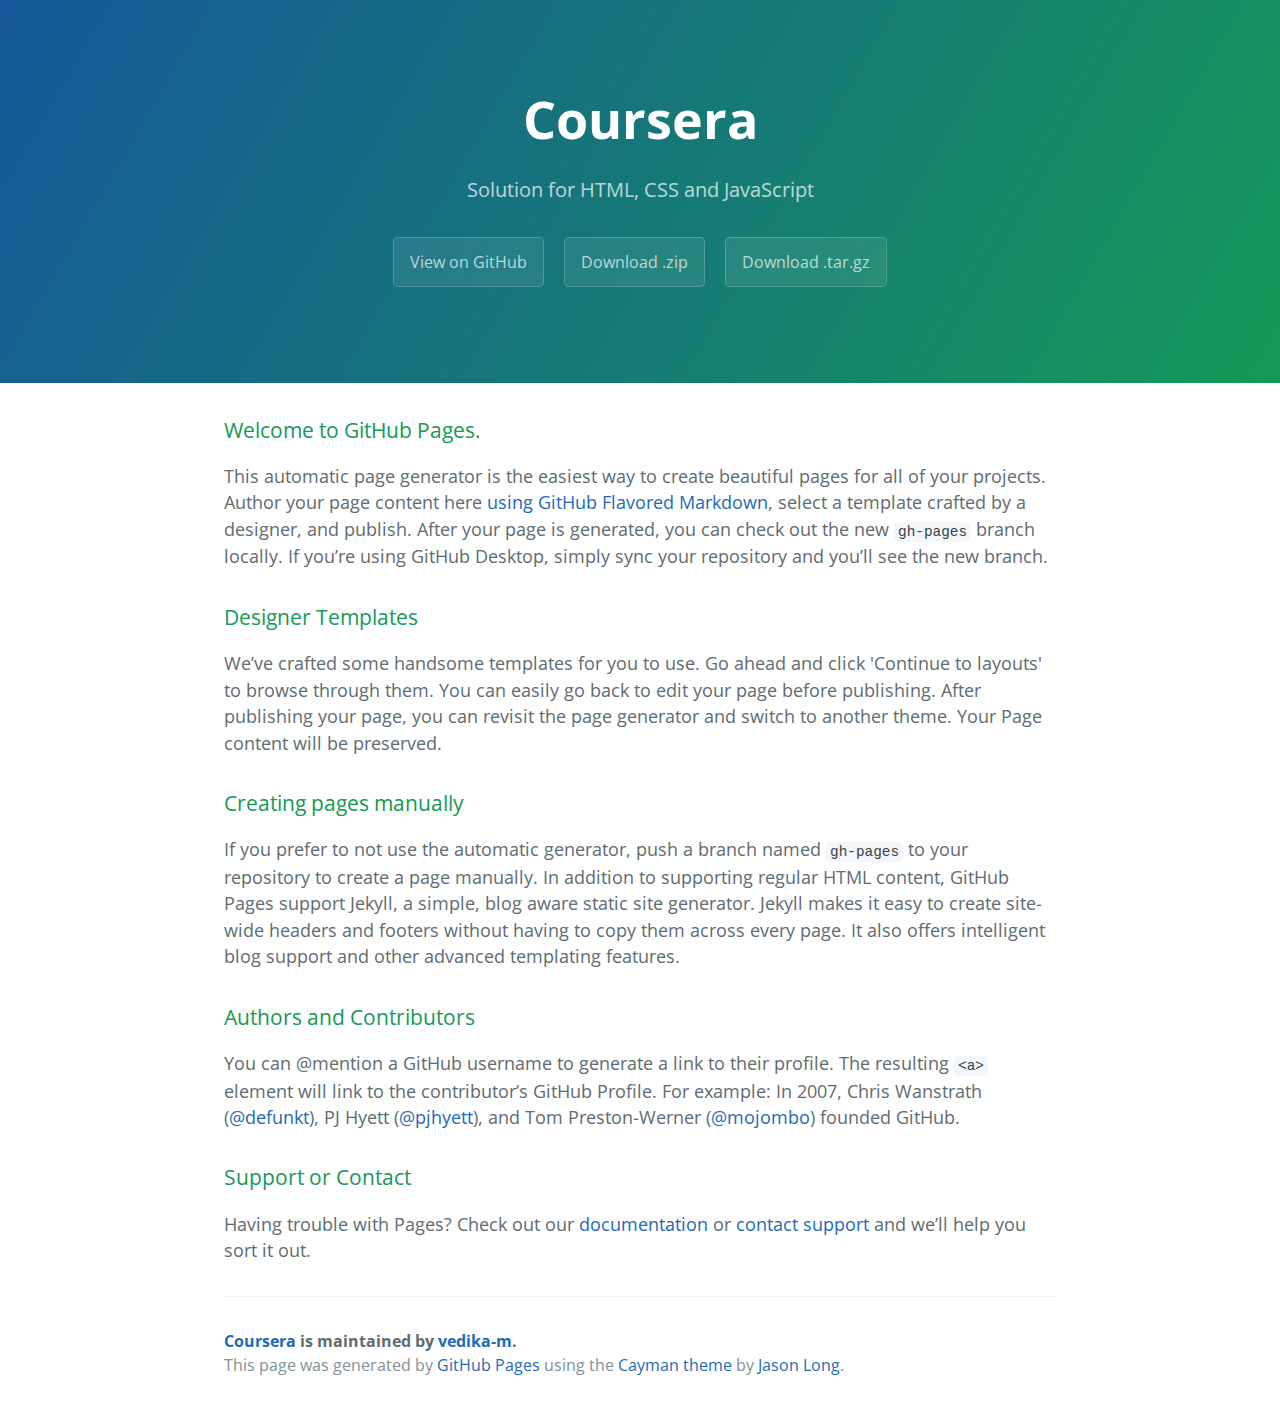
<file: index.html>
<!DOCTYPE html>
<html lang="en-us">
  <head>
    <meta charset="UTF-8">
    <title>Coursera by vedika-m</title>
    <meta name="viewport" content="width=device-width, initial-scale=1">
    <link rel="stylesheet" type="text/css" href="stylesheets/normalize.css" media="screen">
    <link href='https://fonts.googleapis.com/css?family=Open+Sans:400,700' rel='stylesheet' type='text/css'>
    <link rel="stylesheet" type="text/css" href="stylesheets/stylesheet.css" media="screen">
    <link rel="stylesheet" type="text/css" href="stylesheets/github-light.css" media="screen">
  </head>
  <body>
    <section class="page-header">
      <h1 class="project-name">Coursera</h1>
      <h2 class="project-tagline">Solution for HTML, CSS and JavaScript</h2>
      <a href="https://github.com/vedika-m/Coursera" class="btn">View on GitHub</a>
      <a href="https://github.com/vedika-m/Coursera/zipball/master" class="btn">Download .zip</a>
      <a href="https://github.com/vedika-m/Coursera/tarball/master" class="btn">Download .tar.gz</a>
    </section>

    <section class="main-content">
      <h3>
<a id="welcome-to-github-pages" class="anchor" href="#welcome-to-github-pages" aria-hidden="true"><span aria-hidden="true" class="octicon octicon-link"></span></a>Welcome to GitHub Pages.</h3>
<p>This automatic page generator is the easiest way to create beautiful pages for all of your projects. Author your page content here <a href="https://guides.github.com/features/mastering-markdown/">using GitHub Flavored Markdown</a>, select a template crafted by a designer, and publish. After your page is generated, you can check out the new <code>gh-pages</code> branch locally. If you’re using GitHub Desktop, simply sync your repository and you’ll see the new branch.</p>
<h3>
<a id="designer-templates" class="anchor" href="#designer-templates" aria-hidden="true"><span aria-hidden="true" class="octicon octicon-link"></span></a>Designer Templates</h3>
<p>We’ve crafted some handsome templates for you to use. Go ahead and click 'Continue to layouts' to browse through them. You can easily go back to edit your page before publishing. After publishing your page, you can revisit the page generator and switch to another theme. Your Page content will be preserved.</p>
<h3>
<a id="creating-pages-manually" class="anchor" href="#creating-pages-manually" aria-hidden="true"><span aria-hidden="true" class="octicon octicon-link"></span></a>Creating pages manually</h3>
<p>If you prefer to not use the automatic generator, push a branch named <code>gh-pages</code> to your repository to create a page manually. In addition to supporting regular HTML content, GitHub Pages support Jekyll, a simple, blog aware static site generator. Jekyll makes it easy to create site-wide headers and footers without having to copy them across every page. It also offers intelligent blog support and other advanced templating features.</p>
<h3>
<a id="authors-and-contributors" class="anchor" href="#authors-and-contributors" aria-hidden="true"><span aria-hidden="true" class="octicon octicon-link"></span></a>Authors and Contributors</h3>
<p>You can @mention a GitHub username to generate a link to their profile. The resulting <code>&lt;a&gt;</code> element will link to the contributor’s GitHub Profile. For example: In 2007, Chris Wanstrath (<a class="user-mention" data-hovercard-type="user" data-hovercard-url="/users/defunkt/hovercard" data-octo-click="hovercard-link-click" data-octo-dimensions="link_type:self" href="https://github.com/defunkt">@defunkt</a>), PJ Hyett (<a class="user-mention" data-hovercard-type="user" data-hovercard-url="/users/pjhyett/hovercard" data-octo-click="hovercard-link-click" data-octo-dimensions="link_type:self" href="https://github.com/pjhyett">@pjhyett</a>), and Tom Preston-Werner (<a class="user-mention" data-hovercard-type="user" data-hovercard-url="/users/mojombo/hovercard" data-octo-click="hovercard-link-click" data-octo-dimensions="link_type:self" href="https://github.com/mojombo">@mojombo</a>) founded GitHub.</p>
<h3>
<a id="support-or-contact" class="anchor" href="#support-or-contact" aria-hidden="true"><span aria-hidden="true" class="octicon octicon-link"></span></a>Support or Contact</h3>
<p>Having trouble with Pages? Check out our <a href="https://help.github.com/pages">documentation</a> or <a href="https://github.com/contact">contact support</a> and we’ll help you sort it out.</p>

      <footer class="site-footer">
        <span class="site-footer-owner"><a href="https://github.com/vedika-m/Coursera">Coursera</a> is maintained by <a href="https://github.com/vedika-m">vedika-m</a>.</span>

        <span class="site-footer-credits">This page was generated by <a href="https://pages.github.com">GitHub Pages</a> using the <a href="https://github.com/jasonlong/cayman-theme">Cayman theme</a> by <a href="https://twitter.com/jasonlong">Jason Long</a>.</span>
      </footer>

    </section>

  
  </body>
</html>
</file>
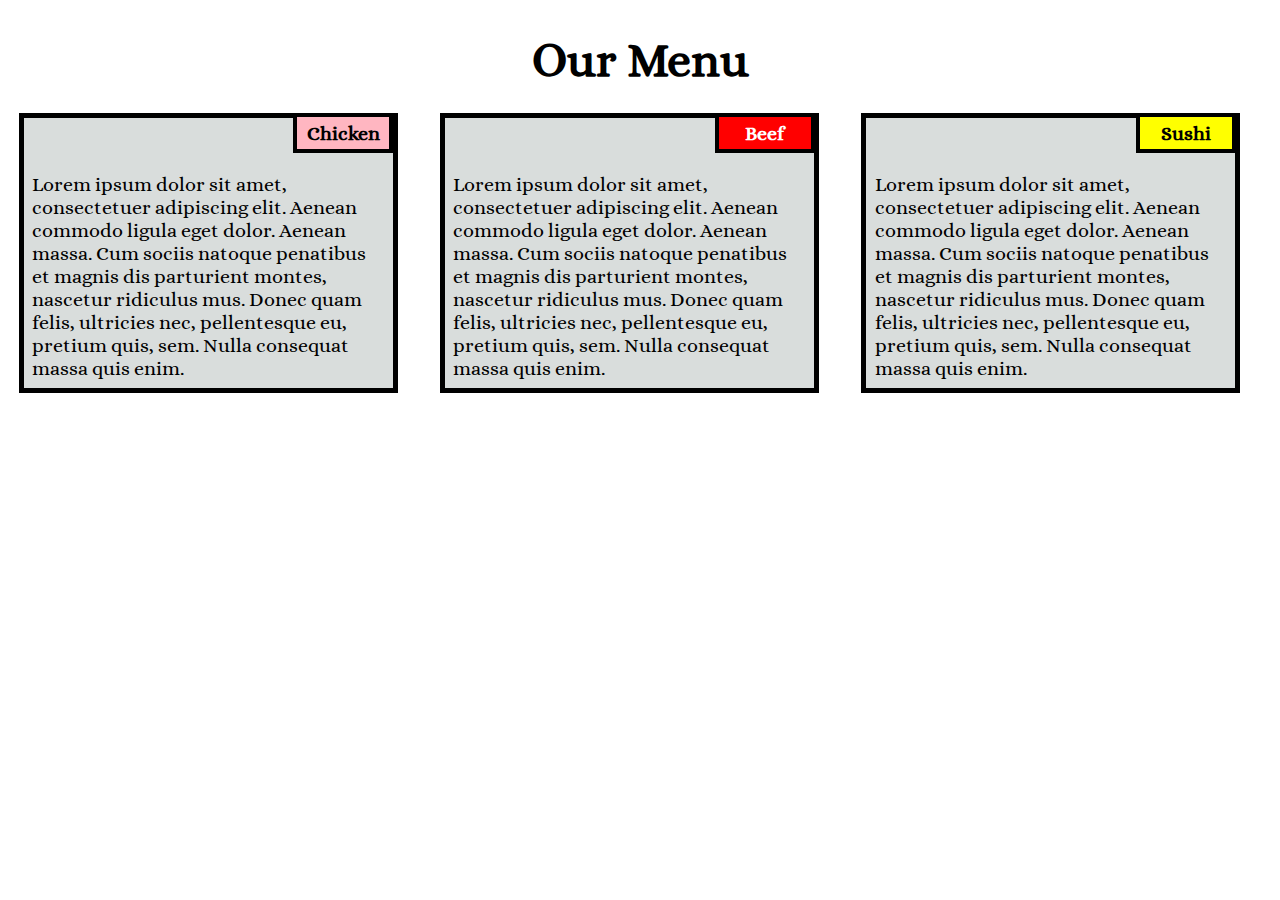
<file: module2-sol/index.html>
<!DOCTYPE html>
<html lang="en">
<head>

<title>Assignment 2 Solution</title>
<meta name="viewport" content="width=device-width, initial-scale=1">
<link rel="stylesheet" type="text/css" href="index.css">
<link href='https://fonts.googleapis.com/css?family=Alice' rel='stylesheet'>

</head>
<body>
<h1>Our Menu</h1>

  <div class="col-lg-4 col-md-6 col-sm-12">
  	<div class="box-content">
  		<p class="content-name chicken">Chicken</p>
  		<p class="content">Lorem ipsum dolor sit amet, consectetuer adipiscing elit. Aenean commodo ligula eget dolor. Aenean massa. Cum sociis natoque penatibus et magnis dis parturient montes, nascetur ridiculus mus. Donec quam felis, ultricies nec, pellentesque eu, pretium quis, sem. Nulla consequat massa quis enim.</p>
  	</div>
  </div>

  <div class="col-lg-4 col-md-6 col-sm-12">
  	<div class="box-content">
   		<p class="content-name beef">Beef</p>
   		<p class="content">Lorem ipsum dolor sit amet, consectetuer adipiscing elit. Aenean commodo ligula eget dolor. Aenean massa. Cum sociis natoque penatibus et magnis dis parturient montes, nascetur ridiculus mus. Donec quam felis, ultricies nec, pellentesque eu, pretium quis, sem. Nulla consequat massa quis enim.</p>
  	</div>
  </div>

  <div class="col-lg-4 col-md-12 col-sm-12">
  	<div class="box-content">
  		<p class="content-name sushi">Sushi</p>
  		<p class="content">Lorem ipsum dolor sit amet, consectetuer adipiscing elit. Aenean commodo ligula eget dolor. Aenean massa. Cum sociis natoque penatibus et magnis dis parturient montes, nascetur ridiculus mus. Donec quam felis, ultricies nec, pellentesque eu, pretium quis, sem. Nulla consequat massa quis enim.</p>
  	</div>	
  </div>

</body>
</html>
</file>
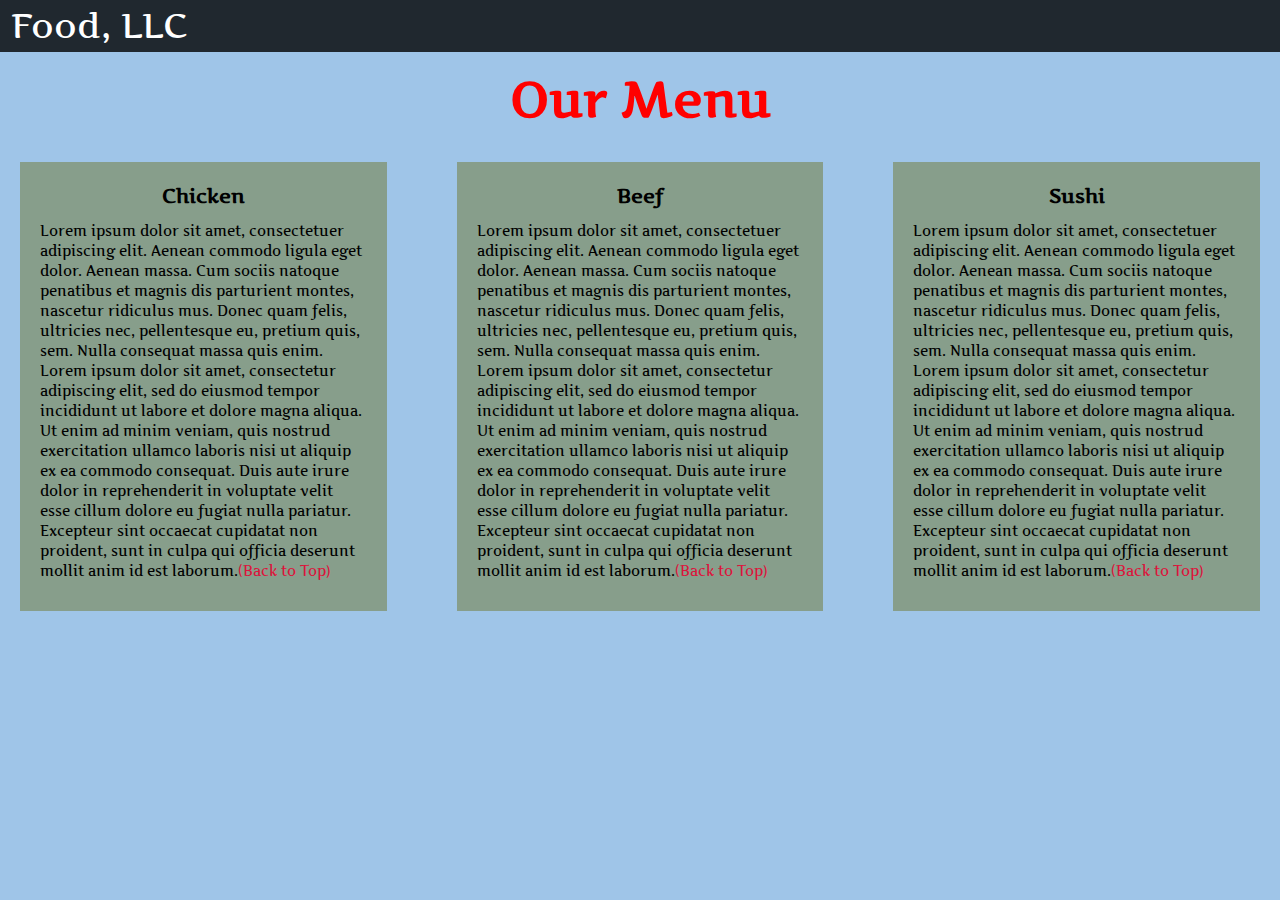
<file: module3-sol/index.html>
<!DOCTYPE html>
<html>
<head>
<title>Assignment 3 Solution</title>
  <meta name="viewport" content="width=device-width, initial-scale=1">
  <link href='https://fonts.googleapis.com/css?family=Artifika' rel='stylesheet'>
  <link rel="stylesheet" href="https://maxcdn.bootstrapcdn.com/bootstrap/3.3.7/css/bootstrap.min.css">
  <script src="https://ajax.googleapis.com/ajax/libs/jquery/3.3.1/jquery.min.js"></script>
  <script src="https://maxcdn.bootstrapcdn.com/bootstrap/3.3.7/js/bootstrap.min.js"></script>
</head>
<meta name="viewport" content="width=device-width, initial-scale=1">
<link rel="stylesheet" type="text/css" href="index.css">

<body>
<nav class="navbar" id="top">
  <div class="container-fluid">

    <div class="navbar-header">
      <button type="button" class="navbar-toggle" data-toggle="collapse" data-target="#myNavbar">
        <span class="icon-bar"></span>
        <span class="icon-bar"></span>
        <span class="icon-bar"></span> 
      </button>
      <a class="navbar-brand" href="#">Food, LLC</a>
    </div>

    <div class="collapse" id="myNavbar">
      <ul class="nav navbar-nav visible-xs">
        <li><a class="menu-item" href="#">Chicken</a></li>
        <li><a class="menu-item" href="#">Beef</a></li> 
        <li><a class="menu-item" href="#">Sushi</a></li> 
      </ul>
    </div>

  </div>
</nav>

<h1 class="main-title">Our Menu</h1>

<div class="row">

  <div class="col-lg-4 col-md-6 col-sm-12">
    <div class="content-box">
      <p class="item-name">Chicken</p>
      <p>Lorem ipsum dolor sit amet, consectetuer adipiscing elit. Aenean commodo ligula eget dolor. Aenean massa. Cum sociis natoque penatibus et magnis dis parturient montes, nascetur ridiculus mus. Donec quam felis, ultricies nec, pellentesque eu, pretium quis, sem. Nulla consequat massa quis enim. Lorem ipsum dolor sit amet, consectetur adipiscing elit, sed do eiusmod tempor incididunt ut labore et dolore magna aliqua. Ut enim ad minim veniam, quis nostrud exercitation ullamco laboris nisi ut aliquip ex ea commodo consequat. Duis aute irure dolor in reprehenderit in voluptate velit esse cillum dolore eu fugiat nulla pariatur. Excepteur sint occaecat cupidatat non proident, sunt in culpa qui officia deserunt mollit anim id est laborum.<a href="#top">(Back to Top)</a></p>
    </div>
  </div>

  <div class="col-lg-4 col-md-6 col-sm-12">
    <div class="content-box">
      <p class="item-name">Beef</p>
      <p>Lorem ipsum dolor sit amet, consectetuer adipiscing elit. Aenean commodo ligula eget dolor. Aenean massa. Cum sociis natoque penatibus et magnis dis parturient montes, nascetur ridiculus mus. Donec quam felis, ultricies nec, pellentesque eu, pretium quis, sem. Nulla consequat massa quis enim. Lorem ipsum dolor sit amet, consectetur adipiscing elit, sed do eiusmod tempor incididunt ut labore et dolore magna aliqua. Ut enim ad minim veniam, quis nostrud exercitation ullamco laboris nisi ut aliquip ex ea commodo consequat. Duis aute irure dolor in reprehenderit in voluptate velit esse cillum dolore eu fugiat nulla pariatur. Excepteur sint occaecat cupidatat non proident, sunt in culpa qui officia deserunt mollit anim id est laborum.<a href="#top">(Back to Top)</a></p>
    </div>
  </div>


  <div class="col-lg-4 col-md-12 col-sm-12">
    <div class="content-box">
      <p class="item-name">Sushi</p>
      <p>Lorem ipsum dolor sit amet, consectetuer adipiscing elit. Aenean commodo ligula eget dolor. Aenean massa. Cum sociis natoque penatibus et magnis dis parturient montes, nascetur ridiculus mus. Donec quam felis, ultricies nec, pellentesque eu, pretium quis, sem. Nulla consequat massa quis enim. Lorem ipsum dolor sit amet, consectetur adipiscing elit, sed do eiusmod tempor incididunt ut labore et dolore magna aliqua. Ut enim ad minim veniam, quis nostrud exercitation ullamco laboris nisi ut aliquip ex ea commodo consequat. Duis aute irure dolor in reprehenderit in voluptate velit esse cillum dolore eu fugiat nulla pariatur. Excepteur sint occaecat cupidatat non proident, sunt in culpa qui officia deserunt mollit anim id est laborum.<a href="#top">(Back to Top)</a></p>
    </div>
  </div>

</div>


</body>
</html>
</file>
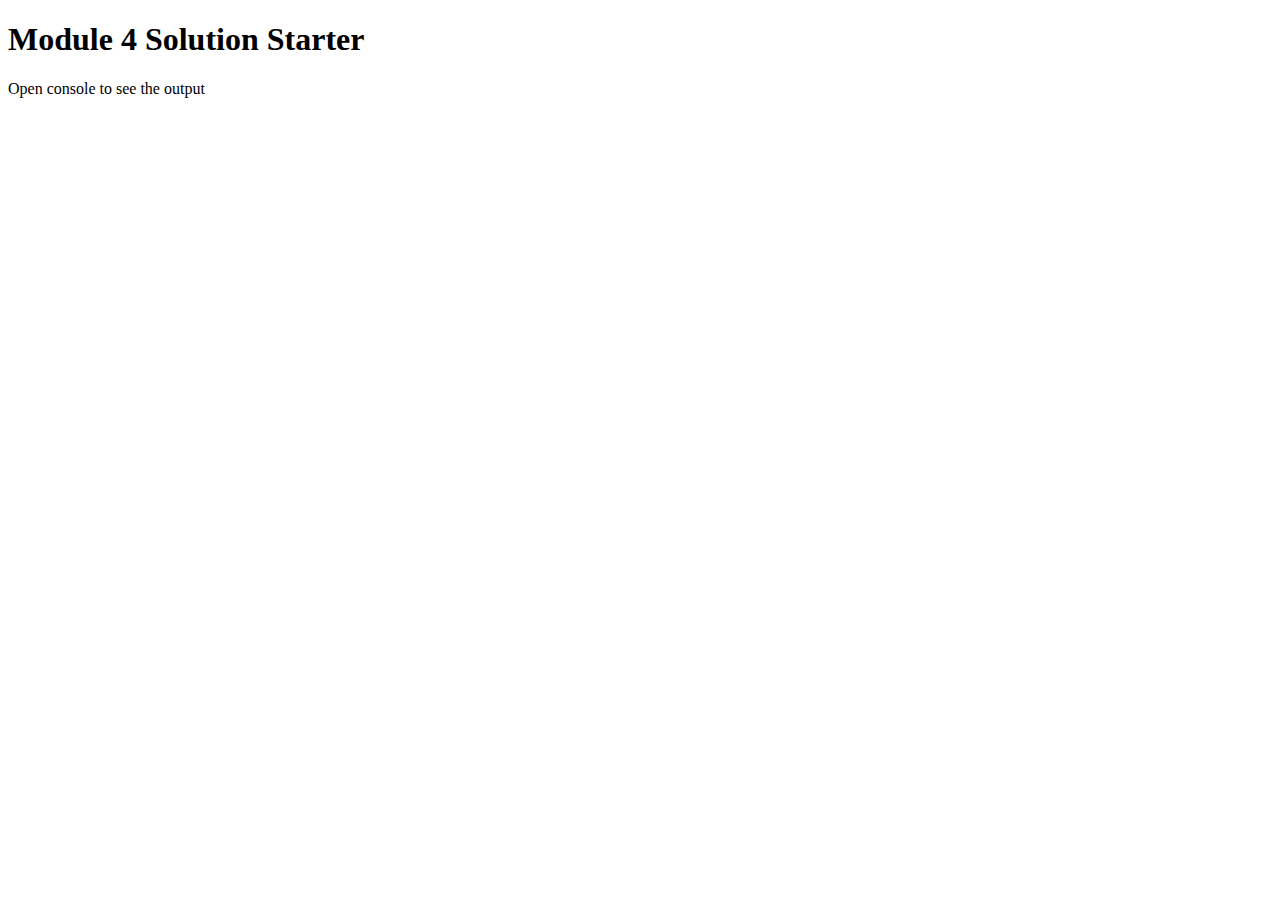
<file: module4-sol/index.html>
<!DOCTYPE html>
<html>
<head>
  <meta charset="utf-8">
  <title>Module 4 Solution Starter</title>
  <script src="SpeakHello.js"></script>
  <script src="SpeakGoodBye.js"></script>
  <script src="script.js"></script>
</head>
<body>
  <h1>Module 4 Solution Starter</h1>
  <p>Open console to see the output</p>
</body>
</html>
</file>
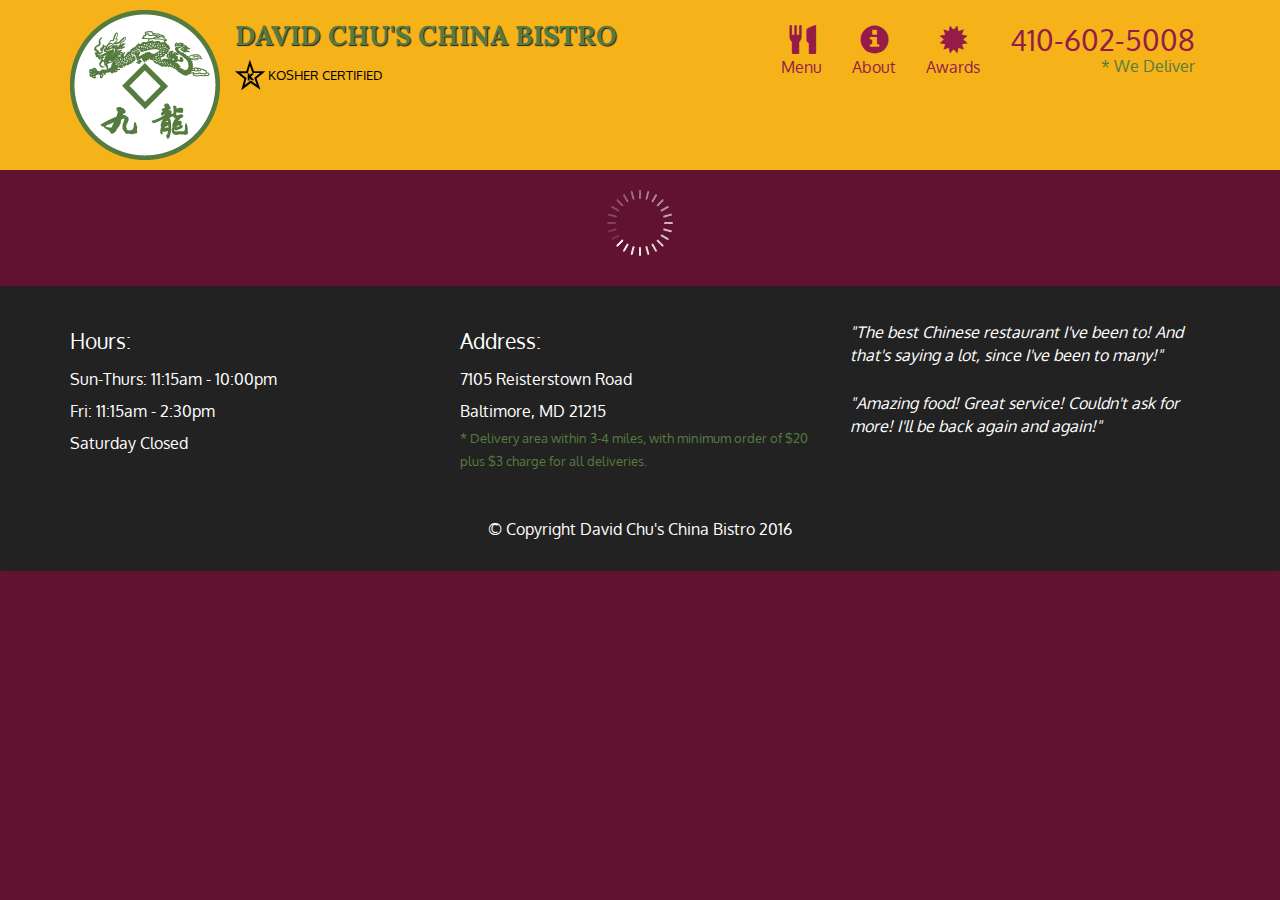
<file: module5-sol/index.html>
<!doctype html>
<html lang="en">
  <head>
    <meta charset="utf-8">
    <meta http-equiv="X-UA-Compatible" content="IE=edge">
    <meta name="viewport" content="width=device-width, initial-scale=1">
    <title>David Chu's China Bistro</title>
    <link rel="stylesheet" href="css/bootstrap.min.css">
    <link rel="stylesheet" href="css/styles.css">
    <link href='https://fonts.googleapis.com/css?family=Oxygen:400,300,700' rel='stylesheet' type='text/css'>
    <link href='https://fonts.googleapis.com/css?family=Lora' rel='stylesheet' type='text/css'>
  </head>
<body>
  <header>
    <nav id="header-nav" class="navbar navbar-default">
      <div class="container">
        <div class="navbar-header">
          <a href="index.html" class="pull-left visible-md visible-lg">
            <div id="logo-img" alt="Logo image"></div>
          </a>

          <div class="navbar-brand">
            <a href="index.html"><h1>David Chu's China Bistro</h1></a>
            <p>
              <img src="images/star-k-logo.png" alt="Kosher certification">
              <span>Kosher Certified</span>
            </p>
          </div>

          <button id="navbarToggle" type="button" class="navbar-toggle collapsed" data-toggle="collapse" data-target="#collapsable-nav" aria-expanded="false">
            <span class="sr-only">Toggle navigation</span>
            <span class="icon-bar"></span>
            <span class="icon-bar"></span>
            <span class="icon-bar"></span>
          </button>
        </div>
        
        <div id="collapsable-nav" class="collapse navbar-collapse">
           <ul id="nav-list" class="nav navbar-nav navbar-right">
            <li id="navHomeButton" class="visible-xs active">
              <a href="index.html">
                <span class="glyphicon glyphicon-home"></span> Home</a>
            </li>
            <li id="navMenuButton">
              <a href="#" onclick="$dc.loadMenuCategories();">
                <span class="glyphicon glyphicon-cutlery"></span><br class="hidden-xs"> Menu</a>
            </li>
            <li>
              <a href="#">
                <span class="glyphicon glyphicon-info-sign"></span><br class="hidden-xs"> About</a>
            </li>
            <li>
              <a href="#">
                <span class="glyphicon glyphicon-certificate"></span><br class="hidden-xs"> Awards</a>
            </li>
            <li id="phone" class="hidden-xs">
              <a href="tel:410-602-5008">
                <span>410-602-5008</span></a><div>* We Deliver</div>
            </li>
          </ul><!-- #nav-list -->
        </div><!-- .collapse .navbar-collapse -->
      </div><!-- .container -->
    </nav><!-- #header-nav -->
  </header>

  <div id="call-btn" class="visible-xs">
    <a class="btn" href="tel:410-602-5008">
    <span class="glyphicon glyphicon-earphone"></span>
    410-602-5008
    </a>
  </div>
  <div id="xs-deliver" class="text-center visible-xs">* We Deliver</div>

  <div id="main-content" class="container"></div>

  <footer class="panel-footer">
    <div class="container">
      <div class="row">
        <section id="hours" class="col-sm-4">
          <span>Hours:</span><br>
          Sun-Thurs: 11:15am - 10:00pm<br>
          Fri: 11:15am - 2:30pm<br>
          Saturday Closed
          <hr class="visible-xs">
        </section>
        <section id="address" class="col-sm-4">
          <span>Address:</span><br>
          7105 Reisterstown Road<br>
          Baltimore, MD 21215
          <p>* Delivery area within 3-4 miles, with minimum order of $20 plus $3 charge for all deliveries.</p>
          <hr class="visible-xs">
        </section>
        <section id="testimonials" class="col-sm-4">
          <p>"The best Chinese restaurant I've been to! And that's saying a lot, since I've been to many!"</p>
          <p>"Amazing food! Great service! Couldn't ask for more! I'll be back again and again!"</p>
        </section>
      </div>
      <div class="text-center">&copy; Copyright David Chu's China Bistro 2016</div>
    </div>
  </footer>

  <!-- jQuery (Bootstrap JS plugins depend on it) -->
  <script src="js/jquery-2.1.4.min.js"></script>
  <script src="js/bootstrap.min.js"></script>
  <script src="js/ajax-utils.js"></script>
  <script src="js/script.js"></script>
</body>
</html>
</file>
<file: stylesheets/stylesheet.css>
* {
  box-sizing: border-box; }

body {
  padding: 0;
  margin: 0;
  font-family: "Open Sans", "Helvetica Neue", Helvetica, Arial, sans-serif;
  font-size: 16px;
  line-height: 1.5;
  color: #606c71; }

a {
  color: #1e6bb8;
  text-decoration: none; }
  a:hover {
    text-decoration: underline; }

.btn {
  display: inline-block;
  margin-bottom: 1rem;
  color: rgba(255, 255, 255, 0.7);
  background-color: rgba(255, 255, 255, 0.08);
  border-color: rgba(255, 255, 255, 0.2);
  border-style: solid;
  border-width: 1px;
  border-radius: 0.3rem;
  transition: color 0.2s, background-color 0.2s, border-color 0.2s; }
  .btn + .btn {
    margin-left: 1rem; }

.btn:hover {
  color: rgba(255, 255, 255, 0.8);
  text-decoration: none;
  background-color: rgba(255, 255, 255, 0.2);
  border-color: rgba(255, 255, 255, 0.3); }

@media screen and (min-width: 64em) {
  .btn {
    padding: 0.75rem 1rem; } }

@media screen and (min-width: 42em) and (max-width: 64em) {
  .btn {
    padding: 0.6rem 0.9rem;
    font-size: 0.9rem; } }

@media screen and (max-width: 42em) {
  .btn {
    display: block;
    width: 100%;
    padding: 0.75rem;
    font-size: 0.9rem; }
    .btn + .btn {
      margin-top: 1rem;
      margin-left: 0; } }

.page-header {
  color: #fff;
  text-align: center;
  background-color: #159957;
  background-image: linear-gradient(120deg, #155799, #159957); }

@media screen and (min-width: 64em) {
  .page-header {
    padding: 5rem 6rem; } }

@media screen and (min-width: 42em) and (max-width: 64em) {
  .page-header {
    padding: 3rem 4rem; } }

@media screen and (max-width: 42em) {
  .page-header {
    padding: 2rem 1rem; } }

.project-name {
  margin-top: 0;
  margin-bottom: 0.1rem; }

@media screen and (min-width: 64em) {
  .project-name {
    font-size: 3.25rem; } }

@media screen and (min-width: 42em) and (max-width: 64em) {
  .project-name {
    font-size: 2.25rem; } }

@media screen and (max-width: 42em) {
  .project-name {
    font-size: 1.75rem; } }

.project-tagline {
  margin-bottom: 2rem;
  font-weight: normal;
  opacity: 0.7; }

@media screen and (min-width: 64em) {
  .project-tagline {
    font-size: 1.25rem; } }

@media screen and (min-width: 42em) and (max-width: 64em) {
  .project-tagline {
    font-size: 1.15rem; } }

@media screen and (max-width: 42em) {
  .project-tagline {
    font-size: 1rem; } }

.main-content :first-child {
  margin-top: 0; }
.main-content img {
  max-width: 100%; }
.main-content h1, .main-content h2, .main-content h3, .main-content h4, .main-content h5, .main-content h6 {
  margin-top: 2rem;
  margin-bottom: 1rem;
  font-weight: normal;
  color: #159957; }
.main-content p {
  margin-bottom: 1em; }
.main-content code {
  padding: 2px 4px;
  font-family: Consolas, "Liberation Mono", Menlo, Courier, monospace;
  font-size: 0.9rem;
  color: #383e41;
  background-color: #f3f6fa;
  border-radius: 0.3rem; }
.main-content pre {
  padding: 0.8rem;
  margin-top: 0;
  margin-bottom: 1rem;
  font: 1rem Consolas, "Liberation Mono", Menlo, Courier, monospace;
  color: #567482;
  word-wrap: normal;
  background-color: #f3f6fa;
  border: solid 1px #dce6f0;
  border-radius: 0.3rem; }
  .main-content pre > code {
    padding: 0;
    margin: 0;
    font-size: 0.9rem;
    color: #567482;
    word-break: normal;
    white-space: pre;
    background: transparent;
    border: 0; }
.main-content .highlight {
  margin-bottom: 1rem; }
  .main-content .highlight pre {
    margin-bottom: 0;
    word-break: normal; }
.main-content .highlight pre, .main-content pre {
  padding: 0.8rem;
  overflow: auto;
  font-size: 0.9rem;
  line-height: 1.45;
  border-radius: 0.3rem; }
.main-content pre code, .main-content pre tt {
  display: inline;
  max-width: initial;
  padding: 0;
  margin: 0;
  overflow: initial;
  line-height: inherit;
  word-wrap: normal;
  background-color: transparent;
  border: 0; }
  .main-content pre code:before, .main-content pre code:after, .main-content pre tt:before, .main-content pre tt:after {
    content: normal; }
.main-content ul, .main-content ol {
  margin-top: 0; }
.main-content blockquote {
  padding: 0 1rem;
  margin-left: 0;
  color: #819198;
  border-left: 0.3rem solid #dce6f0; }
  .main-content blockquote > :first-child {
    margin-top: 0; }
  .main-content blockquote > :last-child {
    margin-bottom: 0; }
.main-content table {
  display: block;
  width: 100%;
  overflow: auto;
  word-break: normal;
  word-break: keep-all; }
  .main-content table th {
    font-weight: bold; }
  .main-content table th, .main-content table td {
    padding: 0.5rem 1rem;
    border: 1px solid #e9ebec; }
.main-content dl {
  padding: 0; }
  .main-content dl dt {
    padding: 0;
    margin-top: 1rem;
    font-size: 1rem;
    font-weight: bold; }
  .main-content dl dd {
    padding: 0;
    margin-bottom: 1rem; }
.main-content hr {
  height: 2px;
  padding: 0;
  margin: 1rem 0;
  background-color: #eff0f1;
  border: 0; }

@media screen and (min-width: 64em) {
  .main-content {
    max-width: 64rem;
    padding: 2rem 6rem;
    margin: 0 auto;
    font-size: 1.1rem; } }

@media screen and (min-width: 42em) and (max-width: 64em) {
  .main-content {
    padding: 2rem 4rem;
    font-size: 1.1rem; } }

@media screen and (max-width: 42em) {
  .main-content {
    padding: 2rem 1rem;
    font-size: 1rem; } }

.site-footer {
  padding-top: 2rem;
  margin-top: 2rem;
  border-top: solid 1px #eff0f1; }

.site-footer-owner {
  display: block;
  font-weight: bold; }

.site-footer-credits {
  color: #819198; }

@media screen and (min-width: 64em) {
  .site-footer {
    font-size: 1rem; } }

@media screen and (min-width: 42em) and (max-width: 64em) {
  .site-footer {
    font-size: 1rem; } }

@media screen and (max-width: 42em) {
  .site-footer {
    font-size: 0.9rem; } }
</file>
<file: stylesheets/github-light.css>
/*!
 * GitHub Light v0.4.1
 * Copyright (c) 2012 - 2017 GitHub, Inc.
 * Licensed under MIT (https://github.com/primer/github-syntax-theme-generator/blob/master/LICENSE)
 */

.pl-c /* comment, punctuation.definition.comment, string.comment */ {
  color: #6a737d;
}

.pl-c1 /* constant, entity.name.constant, variable.other.constant, variable.language, support, meta.property-name, support.constant, support.variable, meta.module-reference, markup.raw, meta.diff.header, meta.output */,
.pl-s .pl-v /* string variable */ {
  color: #005cc5;
}

.pl-e /* entity */,
.pl-en /* entity.name */ {
  color: #6f42c1;
}

.pl-smi /* variable.parameter.function, storage.modifier.package, storage.modifier.import, storage.type.java, variable.other */,
.pl-s .pl-s1 /* string source */ {
  color: #24292e;
}

.pl-ent /* entity.name.tag, markup.quote */ {
  color: #22863a;
}

.pl-k /* keyword, storage, storage.type */ {
  color: #d73a49;
}

.pl-s /* string */,
.pl-pds /* punctuation.definition.string, source.regexp, string.regexp.character-class */,
.pl-s .pl-pse .pl-s1 /* string punctuation.section.embedded source */,
.pl-sr /* string.regexp */,
.pl-sr .pl-cce /* string.regexp constant.character.escape */,
.pl-sr .pl-sre /* string.regexp source.ruby.embedded */,
.pl-sr .pl-sra /* string.regexp string.regexp.arbitrary-repitition */ {
  color: #032f62;
}

.pl-v /* variable */,
.pl-smw /* sublimelinter.mark.warning */ {
  color: #e36209;
}

.pl-bu /* invalid.broken, invalid.deprecated, invalid.unimplemented, message.error, brackethighlighter.unmatched, sublimelinter.mark.error */ {
  color: #b31d28;
}

.pl-ii /* invalid.illegal */ {
  color: #fafbfc;
  background-color: #b31d28;
}

.pl-c2 /* carriage-return */ {
  color: #fafbfc;
  background-color: #d73a49;
}

.pl-c2::before /* carriage-return */ {
  content: "^M";
}

.pl-sr .pl-cce /* string.regexp constant.character.escape */ {
  font-weight: bold;
  color: #22863a;
}

.pl-ml /* markup.list */ {
  color: #735c0f;
}

.pl-mh /* markup.heading */,
.pl-mh .pl-en /* markup.heading entity.name */,
.pl-ms /* meta.separator */ {
  font-weight: bold;
  color: #005cc5;
}

.pl-mi /* markup.italic */ {
  font-style: italic;
  color: #24292e;
}

.pl-mb /* markup.bold */ {
  font-weight: bold;
  color: #24292e;
}

.pl-md /* markup.deleted, meta.diff.header.from-file, punctuation.definition.deleted */ {
  color: #b31d28;
  background-color: #ffeef0;
}

.pl-mi1 /* markup.inserted, meta.diff.header.to-file, punctuation.definition.inserted */ {
  color: #22863a;
  background-color: #f0fff4;
}

.pl-mc /* markup.changed, punctuation.definition.changed */ {
  color: #e36209;
  background-color: #ffebda;
}

.pl-mi2 /* markup.ignored, markup.untracked */ {
  color: #f6f8fa;
  background-color: #005cc5;
}

.pl-mdr /* meta.diff.range */ {
  font-weight: bold;
  color: #6f42c1;
}

.pl-ba /* brackethighlighter.tag, brackethighlighter.curly, brackethighlighter.round, brackethighlighter.square, brackethighlighter.angle, brackethighlighter.quote */ {
  color: #586069;
}

.pl-sg /* sublimelinter.gutter-mark */ {
  color: #959da5;
}

.pl-corl /* constant.other.reference.link, string.other.link */ {
  text-decoration: underline;
  color: #032f62;
}
</file>
<file: module2-sol/index.css>
* {
  box-sizing: border-box;
}
body{
  font-family: Alice;
}
h1 {
  margin-bottom: 15px;
  text-align: center;
  font-size: 300%;
}
.box-content{
  width: 100%;
  overflow: none;
}
.content-name{
  overflow: none;
  text-align: center;
  border: 4px solid black;
  width: 100px;
  height: 40px;
  padding: 5px;
  float: right;
  margin-right: 36px;
  margin-top: 0px;
  font-size: 125%;
  font-weight: bold;
  position: relative;
}
.content{
  border: 5px solid black;
  width: 90%;
  height: auto;
  margin: 2.5%;
  color: black;
  font-size: 20px;
  padding: 2%;
  padding-top: 55px;
  background-color: #d9dddc;
}
.chicken{
  background-color: #FFB6C1;
}
.beef{
  color: white;
  background-color: #FF0000;
}
.sushi{
  background-color: #FFFF00;
}

@media (min-width: 992px) {
  .col-lg-4 {
    float: left;
    width: 33.33%;
  }
}

@media (min-width: 768px) and (max-width: 991px) {
  .col-md-6,.col-md-12 {
    float: left;
  }
  .col-md-6 {
    width: 50%;
  }
  .col-md-12 {
    margin-left: 10px;
    width: 100%;
  }
  .name3{
    margin-right: 65px;
    width: 100px;
  }
}

@media (min-width: 0px) and (max-width: 767px) {
  .col-sm-12 {
    float: left;
    width: 100%;
  }
  .content-name{
    margin-right: 30px;
  }
}
</file>
<file: module3-sol/index.css>
.container-fluid{
	margin: 0;
	padding: 0;
}
*{
	font-family: Artifika;
	overflow-x: hidden;
}
body{
	background-color: #9FC5E8;
}
.navbar{
	border-radius: 0px;
	background-color: rgba(0,0,0,0.8);
}
.navbar-brand{
  font-size: 35px;
  color: white;
  padding-left: 25px;
}
.navbar-brand:hover{
	color: white;
}
.nav{
	margin: 0;
	padding: 0;
}
.navbar-nav{
  font-size: 25px;
  text-align: center;
  margin: 0;
  padding: 0;
}
.navbar-toggle{
	border: 2px solid white;
	margin-right: 25px;
}
.icon-bar{
	background-color: white;
}
.main-title{
  margin-bottom: 15px;
  text-align: center;
  color: #ff0000;
  font-size: 50px;
  font-family: Artifika;
  font-weight: bold;
  overflow-y: hidden;
}
li{
	box-sizing: border-box;
	width: 100%;
}
.menu-item{
	padding: 0;
	margin: 0;
	width: 100%;
	background-color: white;
	border-bottom: 1px solid black;
	color: black;
	display: block;
}
.menu-item:hover{
	background-color: rgba(0,0,0,0.9);
	color: rgba(0,0,0,0.4);
}
.content-box{
	margin: 20px;
	width: auto;
	height: auto;
	color: black;
	background-color: rgba(100,100,0,0.4);
	padding: 20px;
}
.item-name{
	text-align: center;
	font-size: 20px;
	font-weight: bold;
}
a{
	color: crimson;
}
a:hover{
	text-decoration: none;
}
</file>
<file: module5-sol/css/styles.css>
body {
  font-size: 16px;
  color: #fff;
  background-color: #61122f;
  font-family: 'Oxygen', sans-serif;
}

/** HEADER **/
#header-nav {
  background-color: #f6b319;
  border-radius: 0;
  border: 0;
}

#logo-img {
  background: url('../images/restaurant-logo_large.png') no-repeat;
  width: 150px;
  height: 150px;
  margin: 10px 15px 10px 0;
}

.navbar-brand {
  padding-top: 25px;
}
.navbar-brand h1 { /* Restaurant name */
  font-family: 'Lora', serif;
  color: #557c3e;
  font-size: 1.5em;
  text-transform: uppercase;
  font-weight: bold;
  text-shadow: 1px 1px 1px #222;
  margin-top: 0;
  margin-bottom: 0;
  line-height: .75;
}
.navbar-brand a:hover, .navbar-brand a:focus {
  text-decoration: none;
}
.navbar-brand p { /* Kosher cert */
  color: #000;
  text-transform: uppercase;
  font-size: .7em;
  margin-top: 15px;
}
.navbar-brand p span { /* Star-K */
  vertical-align: middle;
}

#nav-list {
  margin-top: 10px;
}
#nav-list a {
  color: #951C49;
  text-align: center;
}
#nav-list a:hover {
  background: #E7E7E7;
}
#nav-list a span {
  font-size: 1.8em;
}

#phone {
  margin-top: 5px;
}
#phone a { /* Phone number */
  text-align: right;
  padding-bottom: 0;
}
#phone div { /* We Deliver */
  color: #557c3e;
  text-align: right;
  padding-right: 15px;
}

.navbar-header button.navbar-toggle, .navbar-header .icon-bar {
  border: 1px solid #61122f;
}
.navbar-header button.navbar-toggle {
  clear: both;
  margin-top: -30px;
}
/* END HEADER */

/* FOOTER */
.panel-footer {
  margin-top: 30px;
  padding-top: 35px;
  padding-bottom: 30px;
  background-color: #222;
  border-top: 0;
}
.panel-footer div.row {
  margin-bottom: 35px;
}
#hours, #address {
  line-height: 2;
}
#hours > span, #address > span {
  font-size: 1.3em;
}
#address p {
  color: #557c3e;
  font-size: .8em;
  line-height: 1.8;
}
#testimonials {
  font-style: italic;
}
#testimonials p:nth-child(2) {
  margin-top: 25px;
}
/* END FOOTER */



/* HOME PAGE */
.container .jumbotron {
  box-shadow: 0 0 50px #3F0C1F;
  border: 2px solid #3F0C1F;
}

#menu-tile, #specials-tile, #map-tile {
  height: 250px;
  width: 100%;
  margin-bottom: 15px;
  position: relative;
  border: 2px solid #3F0C1F;
  overflow: hidden;
}
#menu-tile:hover, #specials-tile:hover, #map-tile:hover {
  box-shadow: 0 1px 5px 1px #cccccc;
}
#menu-tile {
  background: url('../images/menu-tile.jpg') no-repeat;
  background-position: center;
}
#specials-tile {
  background: url('../images/specials-tile.jpg') no-repeat;
  background-position: center;
}
#menu-tile span, #specials-tile span, #map-tile span {
  position: absolute;
  bottom: 0;
  right: 0;
  width: 100%;
  text-align: center;
  font-size: 1.6em;
  text-transform: uppercase;
  background-color: #000;
  color: #fff;
  opacity: .8;
}
/* END HOME PAGE */

/* MENU CATEGORIES PAGE */
.category-tile { 
  position: relative;
  border: 2px solid #3F0C1F;
  overflow: hidden;
  width: 200px;
  height: 200px;
  margin: 0 auto 15px;
}
.category-tile span {
  position: absolute;
  bottom: 0;
  right: 0;
  width: 100%;
  text-align: center;
  font-size: 1.2em;
  text-transform: uppercase;
  background-color: #000;
  color: #fff;
  opacity: .8;
}
.category-tile:hover {
  box-shadow: 0 1px 5px 1px #cccccc;
}

#menu-categories-title + div {
  margin-bottom: 50px;
}
/* END MENU CATEGORIES PAGE */

/* SINGLE CATEGORY PAGE */
.menu-item-tile {
  margin-bottom: 25px;
}
.menu-item-tile hr {
  width: 80%;
}
.menu-item-tile .menu-item-price {
  font-size: 1.1em;
  text-align: right;
  margin-top: -15px;
  margin-right: -15px;
}
.menu-item-tile .menu-item-price span {
  font-size: .6em;
}
.menu-item-photo {
  position: relative;
  border: 2px solid #3F0C1F; 
  overflow: hidden;
  padding: 0;
  margin-right: -15px;
  margin-left: auto;
  margin-bottom: 20px;
  max-width: 250px;
}
.menu-item-photo div {
  position: absolute;
  bottom: 0;
  right: 0;
  width: 80px;
  background-color: #557c3e;
  text-align: center;
}
.menu-item-description {
  padding-right: 30px;
}
h3.menu-item-title {
  margin: 0 0 10px;
}
.menu-item-details {
  font-size: .9em;
  font-style: italic;
}
/* END SINGLE CATEGORY PAGE */


/********** Large devices only **********/
@media (min-width: 1200px) {
  .container .jumbotron {
    background: url('../images/jumbotron_1200.jpg') no-repeat;
    height: 675px;
  }
}

/********** Medium devices only **********/
@media (min-width: 992px) and (max-width: 1199px) {
  /* Header */
  #logo-img {
    background: url('../images/restaurant-logo_medium.png') no-repeat;
    width: 100px;
    height: 100px;
    margin: 5px 5px 5px 0;
  }
  /* End Header */

  /* Home Page */
  .container .jumbotron {
    background: url('../images/jumbotron_992.jpg') no-repeat;
    height: 558px;
  }
  /* End Home Page */
}

/********** Small devices only **********/
@media (min-width: 768px) and (max-width: 991px) {
  /* Home Page */
  .container .jumbotron {
    background: url('../images/jumbotron_768.jpg') no-repeat;
    height: 432px;
  }
  /* End Home Page */
}

/********** Extra small devices only **********/
@media (max-width: 767px) {
  /* Header */
  .navbar-brand {
    padding-top: 10px;
    height: 80px;
  }
  .navbar-brand h1 { /* Restaurant name */
    padding-top: 10px;
    font-size: 5vw; /* 1vw = 1% of viewport width */
  }
  .navbar-brand p { /* Kosher cert */
    font-size: .6em;
    margin-top: 12px;
  }
  .navbar-brand p img { /* Star-K */
    height: 20px;
  }

  #collapsable-nav a { /* Collapsed nav menu text */
    font-size: 1.2em;
  }
  #collapsable-nav a span { /* Collapsed nav menu glyph */
    font-size: 1em;
    margin-right: 5px;
  }

  #call-btn > a {
    font-size: 1.5em;
    display: block;
    margin: 0 20px;
    padding: 10px;
    border: 2px solid #fff;
    background-color: #f6b319;
    color: #951c49;
  }
  #xs-deliver {
    margin-top: 5px;
    font-size: .7em;
    letter-spacing: .1em;
    text-transform: uppercase;
  }
  /* End Header */

  /* Footer */
  .panel-footer section {
    margin-bottom: 30px;
    text-align: center;
  }
  .panel-footer section:nth-child(3) {
    margin-bottom: 0; /* margin already exists on the whole row */
  }
  .panel-footer section hr {
    width: 50%;
  }
  /* End Footer */

  /* Home Page */
  .container .jumbotron {
    margin-top: 30px;
    padding: 0;
  }
  #menu-tile, #specials-tile {
    width: 360px;
    margin: 0 auto 15px;
  }

  .menu-item-photo {
    margin-right: auto;
  }
  .menu-item-tile .menu-item-price {
    text-align: center;
  }
  .menu-item-description {
    text-align: center;;
  }
}


/********** Super extra small devices Only :-) (e.g., iPhone 4) **********/
@media (max-width: 479px) {
  /* Header */
  .navbar-brand h1 { /* Restaurant name */
    padding-top: 5px;
    font-size: 6vw;
  }
  /* End Header */
  
  /* Home page */
  #menu-tile, #specials-tile {
    width: 280px;
    margin: 0 auto 15px;
  }

  .col-xxs-12 {
    position: relative;
    min-height: 1px;
    padding-right: 15px;
    padding-left: 15px;
    float: left;
    width: 100%;
  }
}
</file>
